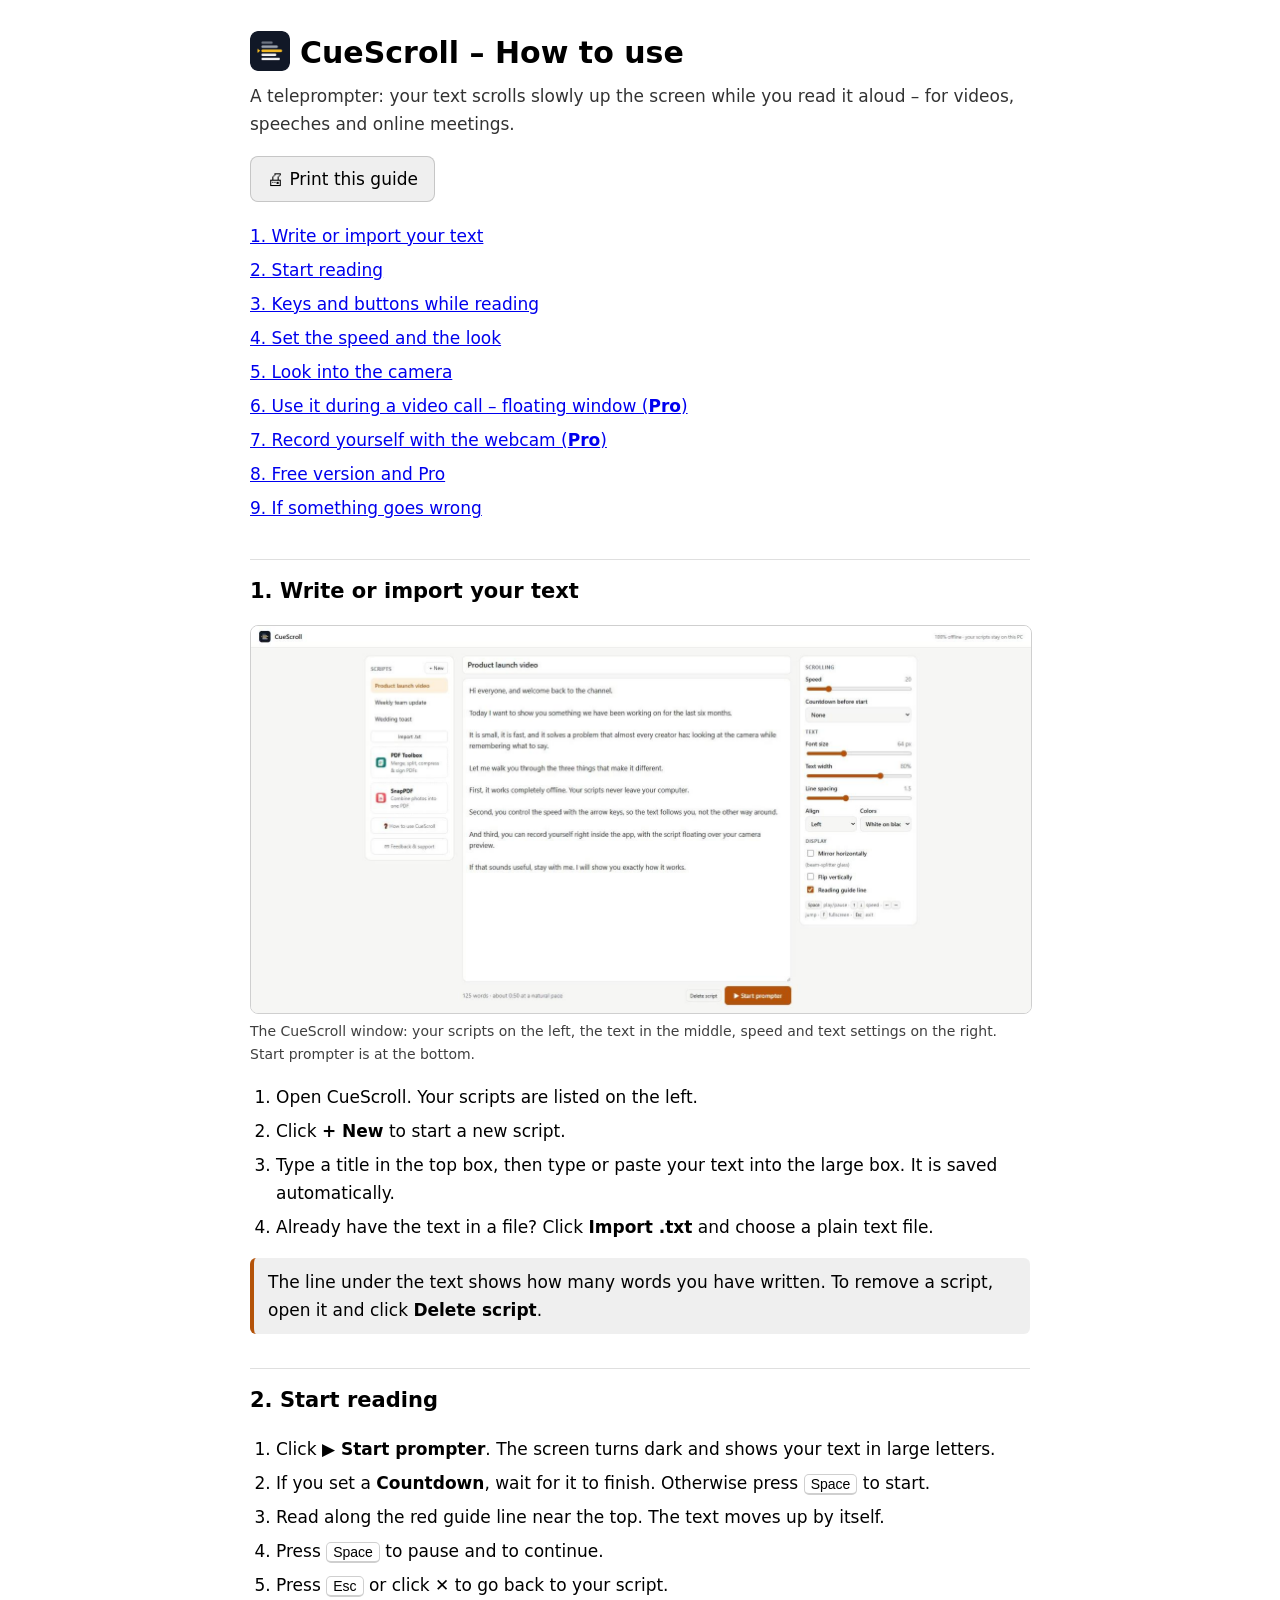
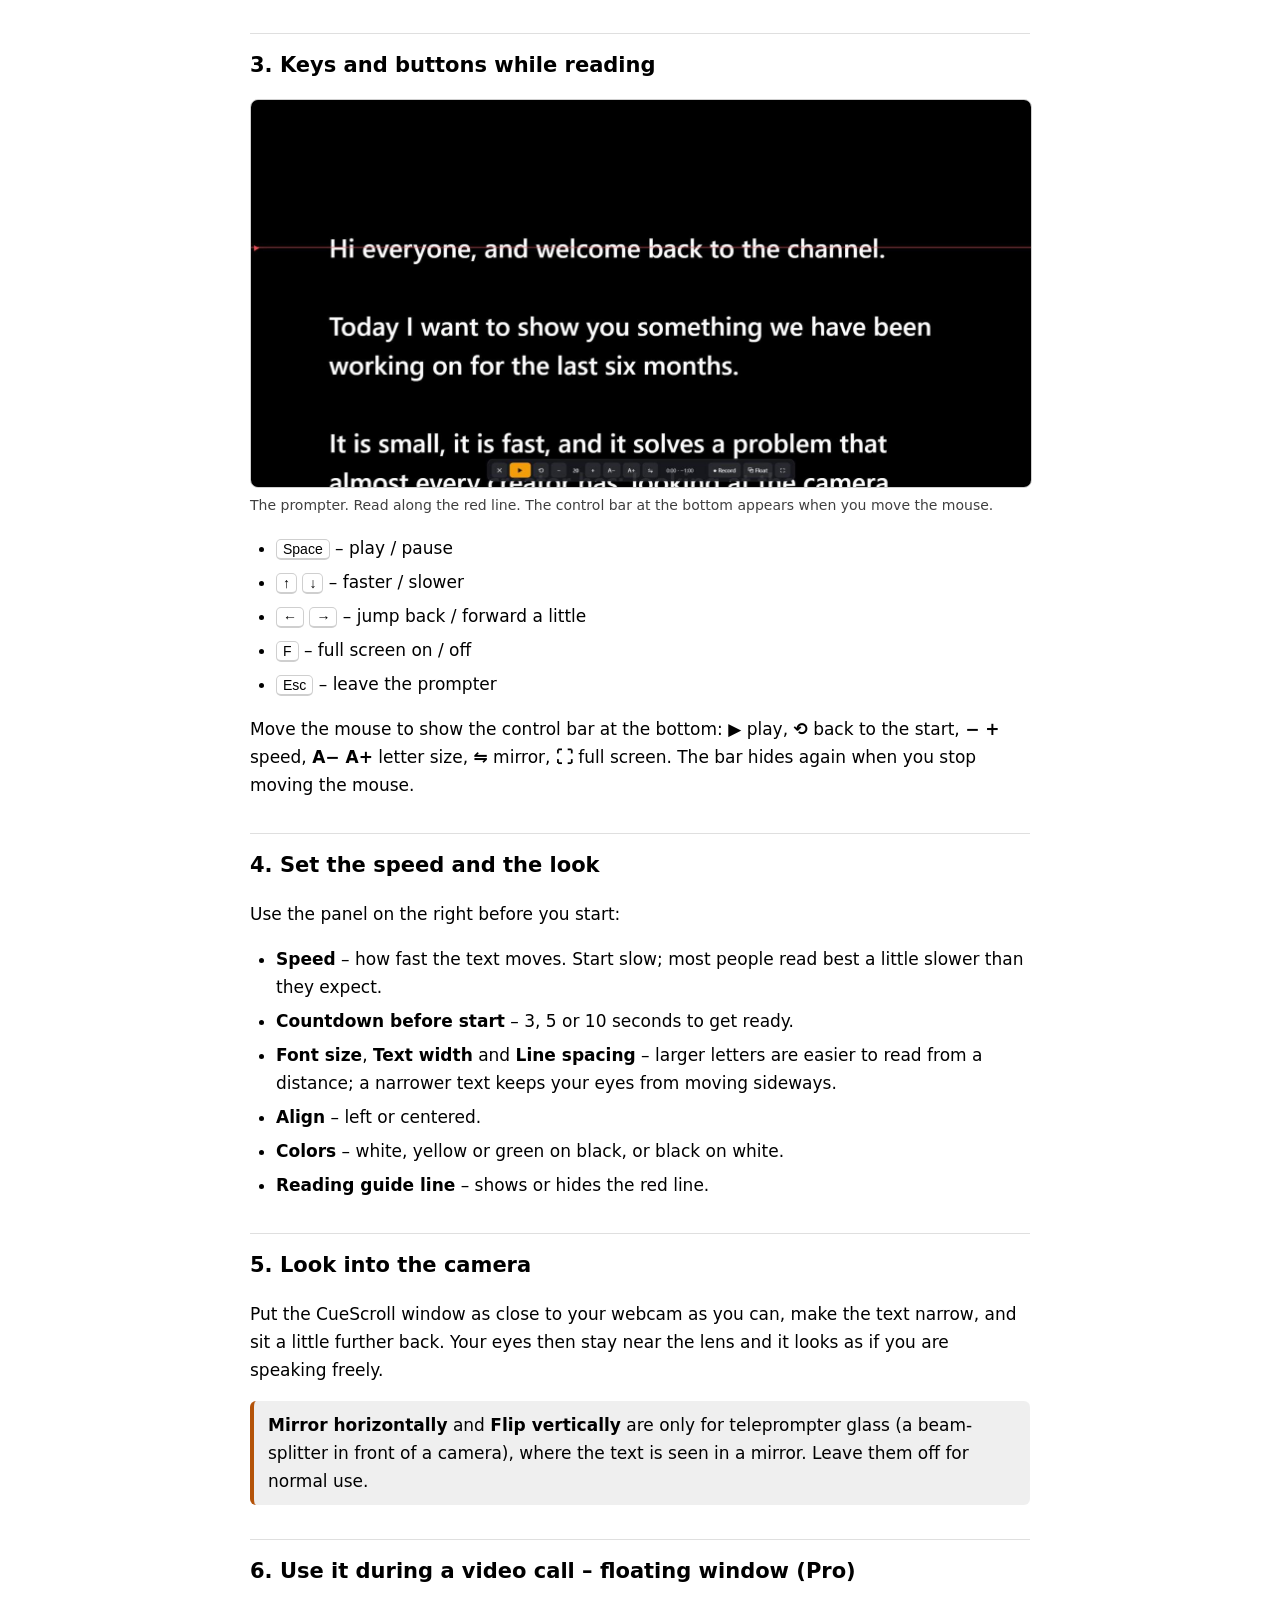
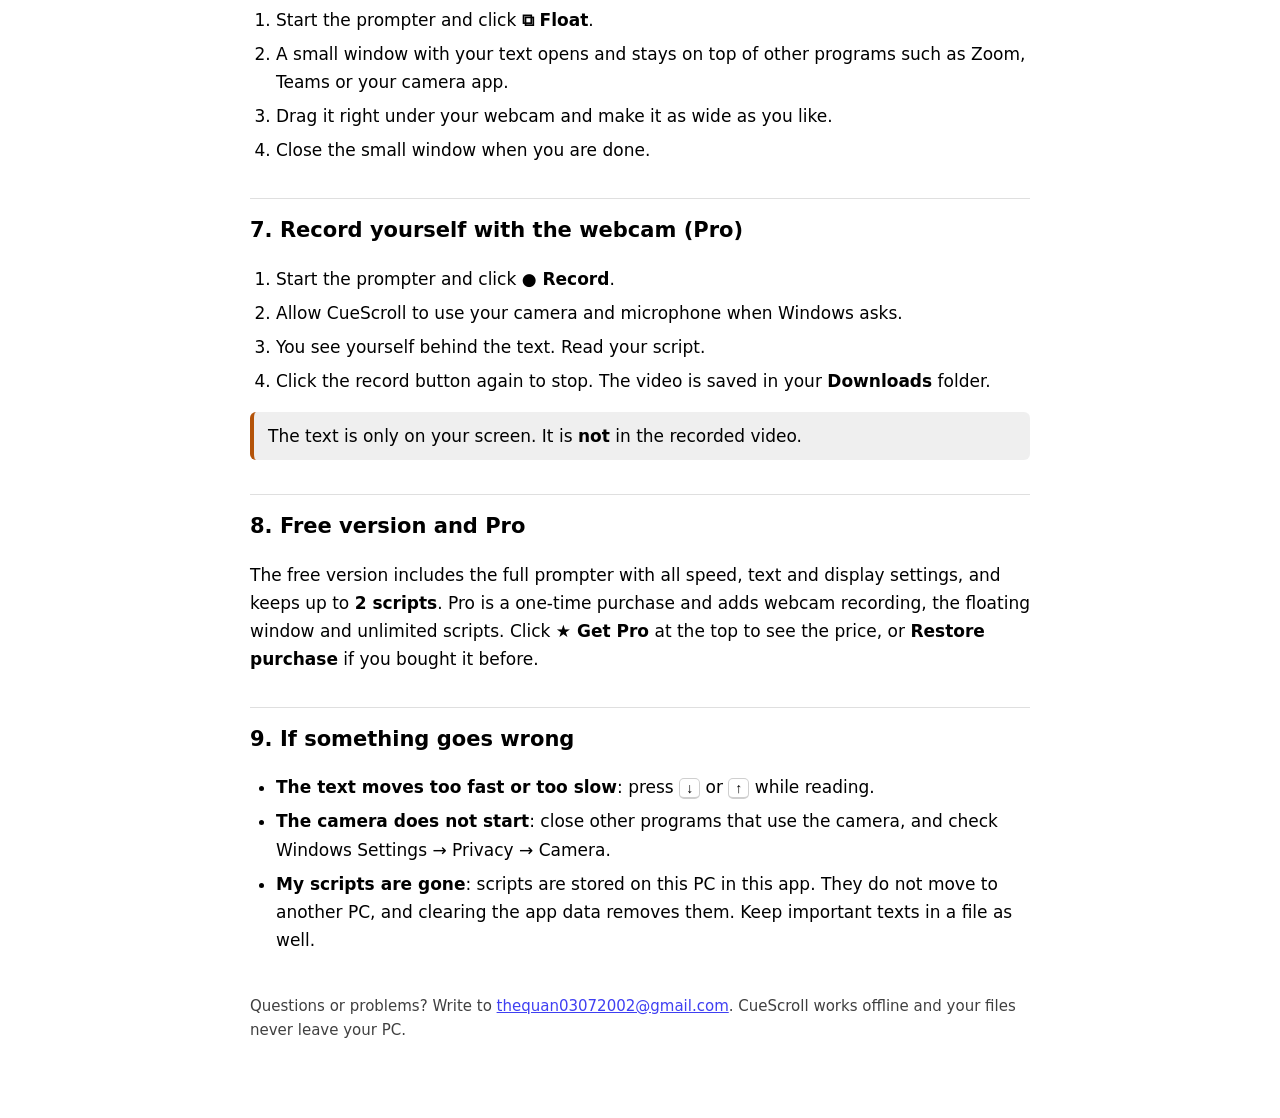
<file: help.html>
<!doctype html><html lang="en"><head><meta charset="utf-8"><meta name="viewport" content="width=device-width, initial-scale=1"><title>CueScroll – How to use</title><link rel="icon" href="icon-192.png"><style>:root{--a:#b45309;color-scheme:light dark}body{font:17px/1.65 "Segoe UI",system-ui,sans-serif;max-width:780px;margin:0 auto;padding:28px 20px 60px}h1{font-size:30px;margin:0 0 4px}h1 img{vertical-align:-8px;border-radius:8px;margin-right:10px}h2{font-size:21px;margin:34px 0 8px;padding-top:14px;border-top:1px solid #8884}.lead{opacity:.8;margin:0 0 18px}ol,ul{padding-left:26px}li{margin:6px 0}.tip{border-left:4px solid var(--a);background:#8882;padding:10px 14px;border-radius:6px;margin:12px 0}.toc a{display:block;padding:3px 0}kbd{border:1px solid #8886;border-bottom-width:2px;border-radius:5px;padding:1px 6px;font:14px "Segoe UI",sans-serif}.foot{margin-top:40px;opacity:.75;font-size:15px}button{font:inherit;padding:8px 16px;border-radius:8px;border:1px solid #8886;cursor:pointer}@media print{.noprint{display:none}}figure{margin:16px 0}figure img{display:block;max-width:100%;height:auto;border:1px solid #8886;border-radius:8px}figcaption{font-size:14px;opacity:.75;margin-top:6px}</style></head><body><h1><img src="icon-192.png" width="40" height="40" alt="">CueScroll – How to use</h1><p class="lead">A teleprompter: your text scrolls slowly up the screen while you read it aloud – for videos, speeches and online meetings.</p><p class="noprint"><button onclick="print()">🖨 Print this guide</button></p><div class="toc noprint"><a href="#s0">1. Write or import your text</a><a href="#s1">2. Start reading</a><a href="#s2">3. Keys and buttons while reading</a><a href="#s3">4. Set the speed and the look</a><a href="#s4">5. Look into the camera</a><a href="#s5">6. Use it during a video call – floating window (<b>Pro</b>)</a><a href="#s6">7. Record yourself with the webcam (<b>Pro</b>)</a><a href="#s7">8. Free version and Pro</a><a href="#s8">9. If something goes wrong</a></div><h2 id="s0">1. Write or import your text</h2><figure><img src="help-1.jpg" alt="" loading="lazy"><figcaption>The CueScroll window: your scripts on the left, the text in the middle, speed and text settings on the right. Start prompter is at the bottom.</figcaption></figure><ol><li>Open CueScroll. Your scripts are listed on the left.</li><li>Click <b>+ New</b> to start a new script.</li><li>Type a title in the top box, then type or paste your text into the large box. It is saved automatically.</li><li>Already have the text in a file? Click <b>Import .txt</b> and choose a plain text file.</li></ol><p class="tip">The line under the text shows how many words you have written. To remove a script, open it and click <b>Delete script</b>.</p><h2 id="s1">2. Start reading</h2><ol><li>Click <b>▶ Start prompter</b>. The screen turns dark and shows your text in large letters.</li><li>If you set a <b>Countdown</b>, wait for it to finish. Otherwise press <kbd>Space</kbd> to start.</li><li>Read along the red guide line near the top. The text moves up by itself.</li><li>Press <kbd>Space</kbd> to pause and to continue.</li><li>Press <kbd>Esc</kbd> or click <b>✕</b> to go back to your script.</li></ol><h2 id="s2">3. Keys and buttons while reading</h2><figure><img src="help-2.jpg" alt="" loading="lazy"><figcaption>The prompter. Read along the red line. The control bar at the bottom appears when you move the mouse.</figcaption></figure><ul><li><kbd>Space</kbd> – play / pause</li><li><kbd>↑</kbd> <kbd>↓</kbd> – faster / slower</li><li><kbd>←</kbd> <kbd>→</kbd> – jump back / forward a little</li><li><kbd>F</kbd> – full screen on / off</li><li><kbd>Esc</kbd> – leave the prompter</li></ul><p>Move the mouse to show the control bar at the bottom: <b>▶</b> play, <b>⟲</b> back to the start, <b>− +</b> speed, <b>A− A+</b> letter size, <b>⇋</b> mirror, <b>⛶</b> full screen. The bar hides again when you stop moving the mouse.</p><h2 id="s3">4. Set the speed and the look</h2><p>Use the panel on the right before you start:</p><ul><li><b>Speed</b> – how fast the text moves. Start slow; most people read best a little slower than they expect.</li><li><b>Countdown before start</b> – 3, 5 or 10 seconds to get ready.</li><li><b>Font size</b>, <b>Text width</b> and <b>Line spacing</b> – larger letters are easier to read from a distance; a narrower text keeps your eyes from moving sideways.</li><li><b>Align</b> – left or centered.</li><li><b>Colors</b> – white, yellow or green on black, or black on white.</li><li><b>Reading guide line</b> – shows or hides the red line.</li></ul><h2 id="s4">5. Look into the camera</h2><p>Put the CueScroll window as close to your webcam as you can, make the text narrow, and sit a little further back. Your eyes then stay near the lens and it looks as if you are speaking freely.</p><p class="tip"><b>Mirror horizontally</b> and <b>Flip vertically</b> are only for teleprompter glass (a beam-splitter in front of a camera), where the text is seen in a mirror. Leave them off for normal use.</p><h2 id="s5">6. Use it during a video call – floating window (<b>Pro</b>)</h2><ol><li>Start the prompter and click <b>⧉ Float</b>.</li><li>A small window with your text opens and stays on top of other programs such as Zoom, Teams or your camera app.</li><li>Drag it right under your webcam and make it as wide as you like.</li><li>Close the small window when you are done.</li></ol><h2 id="s6">7. Record yourself with the webcam (<b>Pro</b>)</h2><ol><li>Start the prompter and click <b>● Record</b>.</li><li>Allow CueScroll to use your camera and microphone when Windows asks.</li><li>You see yourself behind the text. Read your script.</li><li>Click the record button again to stop. The video is saved in your <b>Downloads</b> folder.</li></ol><p class="tip">The text is only on your screen. It is <b>not</b> in the recorded video.</p><h2 id="s7">8. Free version and Pro</h2><p>The free version includes the full prompter with all speed, text and display settings, and keeps up to <b>2 scripts</b>. Pro is a one-time purchase and adds webcam recording, the floating window and unlimited scripts. Click <b>★ Get Pro</b> at the top to see the price, or <b>Restore purchase</b> if you bought it before.</p><h2 id="s8">9. If something goes wrong</h2><ul><li><b>The text moves too fast or too slow</b>: press <kbd>↓</kbd> or <kbd>↑</kbd> while reading.</li><li><b>The camera does not start</b>: close other programs that use the camera, and check Windows Settings → Privacy → Camera.</li><li><b>My scripts are gone</b>: scripts are stored on this PC in this app. They do not move to another PC, and clearing the app data removes them. Keep important texts in a file as well.</li></ul><p class="foot">Questions or problems? Write to <a href="mailto:thequan03072002@gmail.com">thequan03072002@gmail.com</a>. CueScroll works offline and your files never leave your PC.</p></body></html>
</file>
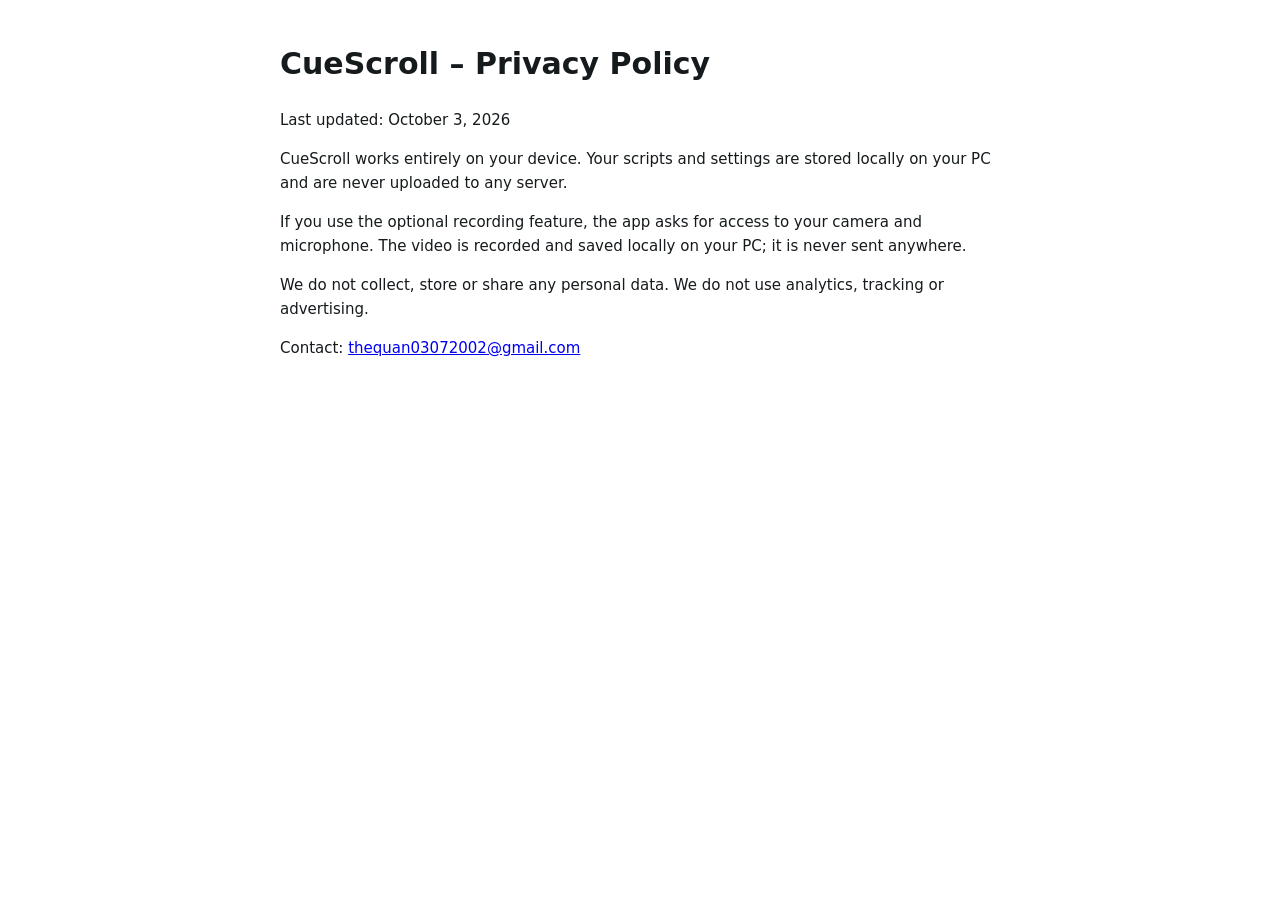
<file: privacy.html>
<!doctype html>
<html lang="en"><head><meta charset="utf-8"><meta name="viewport" content="width=device-width, initial-scale=1">
<title>CueScroll – Privacy Policy</title>
<style>body{font:15px/1.6 "Segoe UI",system-ui,sans-serif;max-width:720px;margin:40px auto;padding:0 16px;color:#151a1c}</style></head>
<body>
<h1>CueScroll – Privacy Policy</h1>
<p>Last updated: October 3, 2026</p>
<p>CueScroll works entirely on your device. Your scripts and settings are stored locally on your PC and are never uploaded to any server.</p>
<p>If you use the optional recording feature, the app asks for access to your camera and microphone. The video is recorded and saved locally on your PC; it is never sent anywhere.</p>
<p>We do not collect, store or share any personal data. We do not use analytics, tracking or advertising.</p>
<p>Contact: <a href="mailto:thequan03072002@gmail.com">thequan03072002@gmail.com</a></p>
</body></html>
</file>
